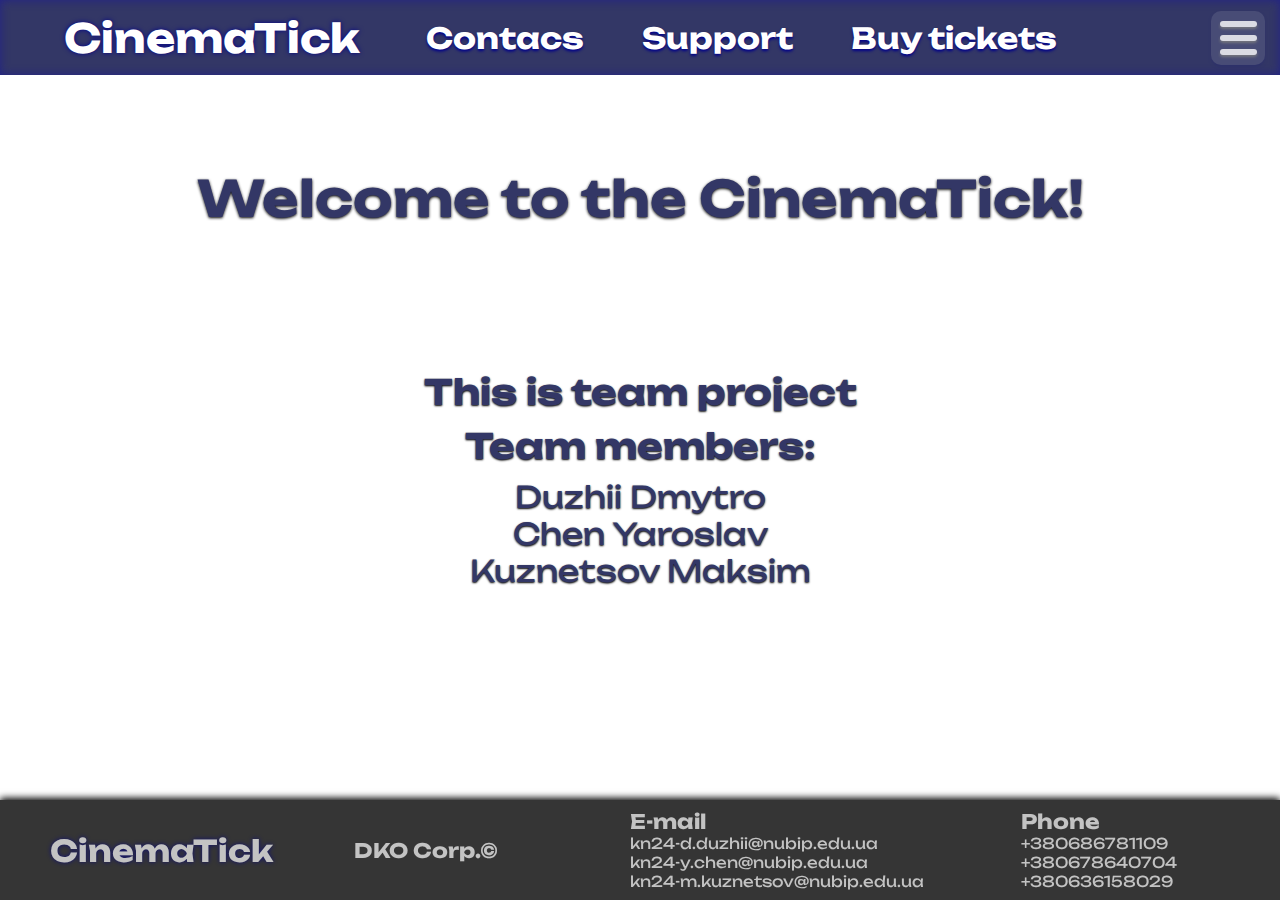
<file: index.html>
<!DOCTYPE html>
<html lang="en">
<head>
    <meta charset="UTF-8">
    <meta name="viewport" content="width=device-width, initial-scale=1.0">
    <link rel="stylesheet" href="./styles.css">
    <link rel="preconnect" href="https://fonts.googleapis.com">
    <link rel="preconnect" href="https://fonts.gstatic.com" crossorigin>
    <link href="https://fonts.googleapis.com/css2?family=Unbounded:wght@200..900&display=swap" rel="stylesheet">
    <title>CinemaTick</title>
</head>
<body>
    <div class="whrap"></div>
    <nav>
        <h1><a href="./index.html">CinemaTick</a></h1>
        <div class="nav-buts">
            <h3 class="nav-but"><a href="./contacts.html">Contacs</a></h3>
            <h3 class="nav-but"><a href="./support.html">Support</a></h3>
            <h3 class="nav-but"><a href="./buy-tickets.html">Buy tickets</a></h3>
        </div>
        <div class="back"></div>
        <div id="menu">
            <div id="first"></div>
            <div id="second"></div>
            <div id="third"></div>
        </div>
        <div id="spad">
            <h3 class="spad-but"><a href="./support.html">Support</a></h3>
            <h3 class="spad-but"><a href="./contacts.html">Contacs</a></h3>
            <h3 class="spad-but"><a href="./buy-tickets.html">Buy tickets</a></h3>
        </div>
    </nav>
    <main>
        <h2>Welcome to the CinemaTick!</h2>
        <p class="bold">This is team project</p>
        <p class="bold">Team members:</p>
        <p>Duzhii Dmytro<br>Chen Yaroslav<br>Kuznetsov Maksim</p>
    </main>
    <footer>
        <h1>CinemaTick</h1>
        <h4>DKO Corp.&copy</h4>
        <ul id="email">
            <li><strong>E-mail</strong></li>
            <li>kn24-d.duzhii@nubip.edu.ua</li>
            <li>kn24-y.chen@nubip.edu.ua</li>
            <li>kn24-m.kuznetsov@nubip.edu.ua</li>
        </ul>
        <ul id="phone">
            <li><strong>Phone</strong></li>
            <li>+380686781109</li>
            <li>+380678640704</li>
            <li>+380636158029</li>
        </ul>
    </footer>
</body>
</html>
</file>
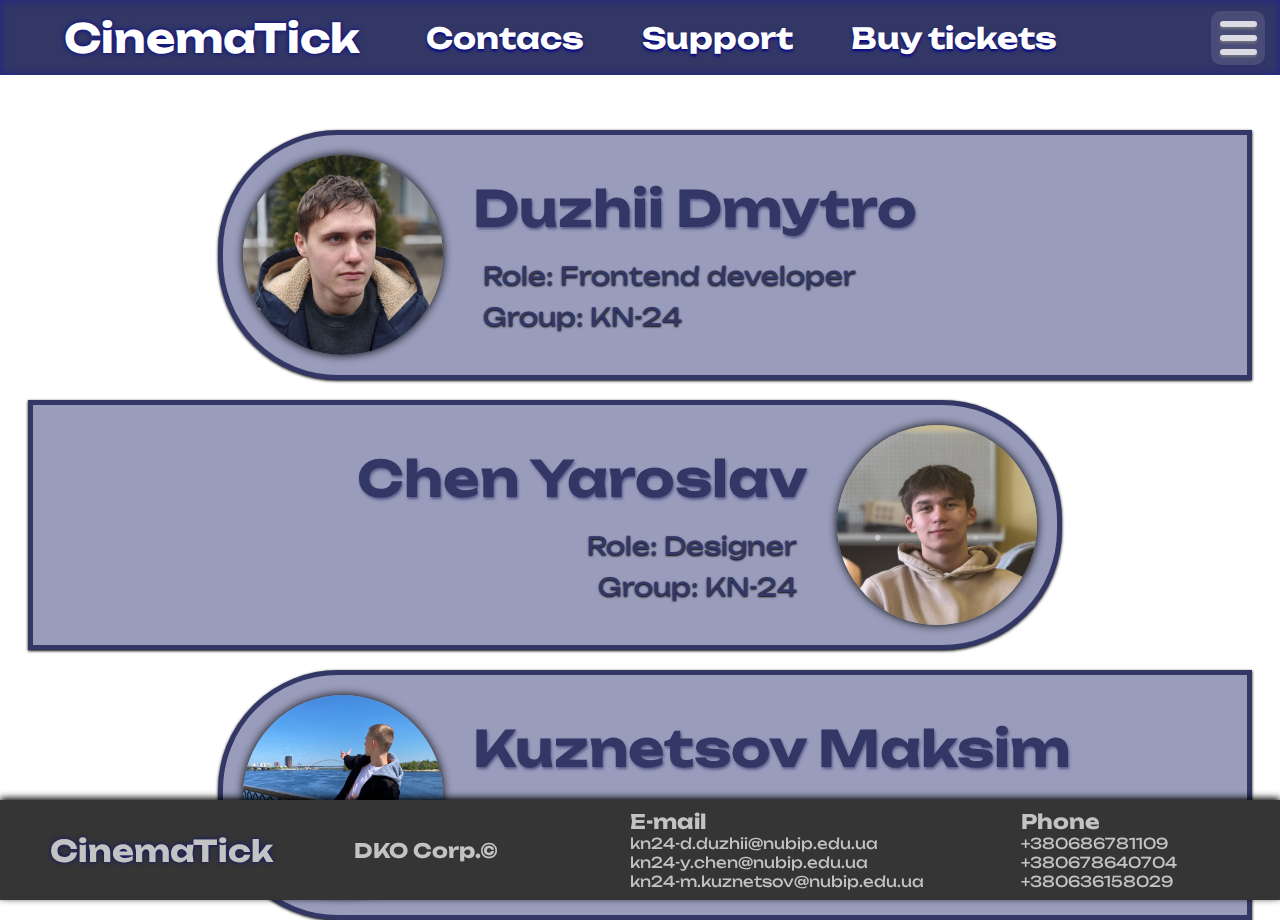
<file: contacts.html>
<!DOCTYPE html>
<html lang="en">
<head>
    <meta charset="UTF-8">
    <meta name="viewport" content="width=device-width, initial-scale=1.0">
    <link rel="stylesheet" href="./styles.css">
    <link rel="preconnect" href="https://fonts.googleapis.com">
    <link rel="preconnect" href="https://fonts.gstatic.com" crossorigin>
    <link href="https://fonts.googleapis.com/css2?family=Unbounded:wght@200..900&display=swap" rel="stylesheet">
    <title>CinemaTick</title>
</head>
<body>
    <div class="whrap"></div>
    <nav>
        <h1><a href="./index.html">CinemaTick</a></h1>
        <div class="nav-buts">
            <h3 class="nav-but"><a href="./contacts.html">Contacs</a></h3>
            <h3 class="nav-but"><a href="./support.html">Support</a></h3>
            <h3 class="nav-but"><a href="./buy-tickets.html">Buy tickets</a></h3>
        </div>
        <div class="back"></div>
        <div id="menu">
            <div id="first"></div>
            <div id="second"></div>
            <div id="third"></div>
        </div>
        <div id="spad">
            <h3 class="spad-but"><a href="./support.html">Support</a></h3>
            <h3 class="spad-but"><a href="./contacts.html">Contacs</a></h3>
            <h3 class="spad-but"><a href="./buy-tickets.html">Buy tickets</a></h3>
        </div>
    </nav>
    <main>
        <div id="duzhii">
            <img class="photo" src="./img/Duzhii.jpg" alt="Duzhii Dmytro">
            <div>
                <h2>Duzhii Dmytro</h2>
                <p>Role: Frontend developer</p>
                <p>Group: KN-24</p>
            </div>
        </div>
        <div id="chen">
            <div>
                <h2>Chen Yaroslav</h2>
                <p>Role: Designer</p>
                <p>Group: KN-24</p>
            </div>
            <img class="photo" src="./img/ChinChin.jpg" alt="Chen Yaroslav">

        </div>
        <div id="kuznetsov">
            <img class="photo" src="./img/Kuzechuk.jpg" alt="Kuznetsov Maksim">
            <div>
                <h2>Kuznetsov Maksim</h2>
                <p>Role: Sponsor</p>
                <p>Group: KN-24</p>
            </div>
        </div>
    <footer>
        <h1>CinemaTick</h1>
        <h4>DKO Corp.&copy</h4>
        <ul id="email">
            <li><strong>E-mail</strong></li>
            <li>kn24-d.duzhii@nubip.edu.ua</li>
            <li>kn24-y.chen@nubip.edu.ua</li>
            <li>kn24-m.kuznetsov@nubip.edu.ua</li>
        </ul>
        <ul id="phone">
            <li><strong>Phone</strong></li>
            <li>+380686781109</li>
            <li>+380678640704</li>
            <li>+380636158029</li>
        </ul>
    </footer>
</body>
</html>
</file>
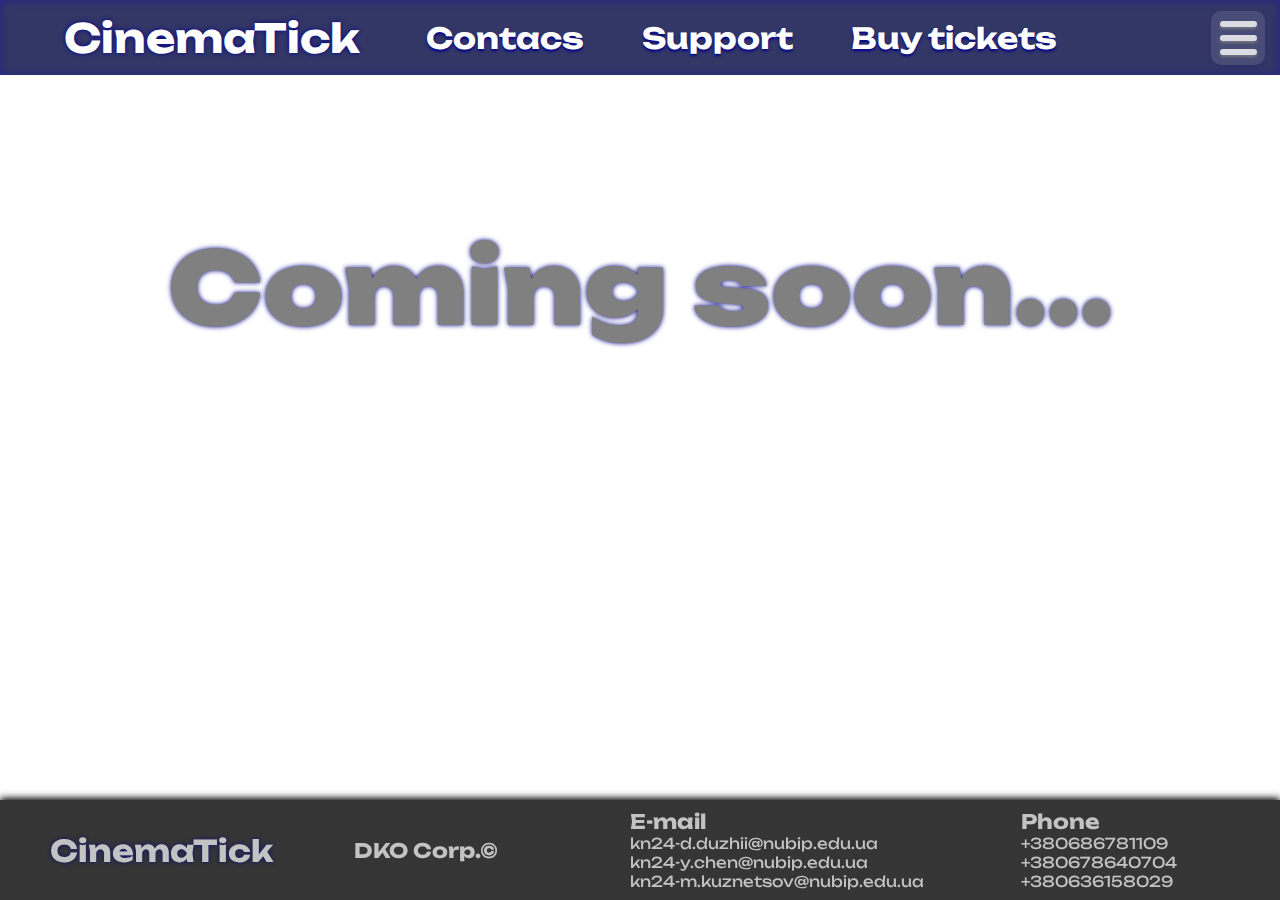
<file: support.html>
<!DOCTYPE html>
<html lang="en">
<head>
    <meta charset="UTF-8">
    <meta name="viewport" content="width=device-width, initial-scale=1.0">
    <link rel="stylesheet" href="./styles.css">
    <link rel="preconnect" href="https://fonts.googleapis.com">
    <link rel="preconnect" href="https://fonts.gstatic.com" crossorigin>
    <link href="https://fonts.googleapis.com/css2?family=Unbounded:wght@200..900&display=swap" rel="stylesheet">
    <title>CinemaTick</title>
</head>
<body>
    <div class="whrap"></div>
    <nav>
        <h1><a href="./index.html">CinemaTick</a></h1>
        <div class="nav-buts">
            <h3 class="nav-but"><a href="./contacts.html">Contacs</a></h3>
            <h3 class="nav-but"><a href="./support.html">Support</a></h3>
            <h3 class="nav-but"><a href="./buy-tickets.html">Buy tickets</a></h3>
        </div>
        <div class="back"></div>
        <div id="menu">
            <div id="first"></div>
            <div id="second"></div>
            <div id="third"></div>
        </div>
        <div id="spad">
            <h3 class="spad-but"><a href="./support.html">Support</a></h3>
            <h3 class="spad-but"><a href="./contacts.html">Contacs</a></h3>
            <h3 class="spad-but"><a href="./buy-tickets.html">Buy tickets</a></h3>
        </div>
    </nav>
    <h1 style="width: 90%;text-align: center;font-size: 100px;font-weight: 900;top:150px;color: gray;">Coming soon...</h1>
    <footer>
        <h1>CinemaTick</h1>
        <h4>DKO Corp.&copy</h4>
        <ul id="email">
            <li><strong>E-mail</strong></li>
            <li>kn24-d.duzhii@nubip.edu.ua</li>
            <li>kn24-y.chen@nubip.edu.ua</li>
            <li>kn24-m.kuznetsov@nubip.edu.ua</li>
        </ul>
        <ul id="phone">
            <li><strong>Phone</strong></li>
            <li>+380686781109</li>
            <li>+380678640704</li>
            <li>+380636158029</li>
        </ul>
    </footer>
</body>
</html>
</file>
<file: styles.css>
body{
    margin: 0;
    font-family: unbounded;
}
.whrap{
    position: absolute;
    width: 100%;
    height: 80%;
}
nav{
    width: 100%;
    background-color: #333766;
    height: 75px;
    box-shadow: 0 0 10px #228 inset;
    display: flex;
    flex-direction: row; 
}
a{
    text-decoration: none;
    color: white;
    transition: 100ms;
}
h1{
    width: 100px;
    margin: 0;
    align-content: center;
    position: relative;
    font-size: 40px;
    left: 5%;
    text-shadow: 0 0 5px darkblue;
    color: white;
}
.nav-buts{
    width: 60%;
    height: 100%;
    position: relative;
    left: 25%;
    display: inline-flex;
    flex-direction: row;
    align-items: center;
}
.nav-but{
    margin-right: 6%;
    font-size: 29px;
    transition: 100ms;
    padding: 6px;
    border-radius: 10px;
    text-shadow: 0 2px 3px darkblue;
}
.nav-but:hover{
    background-color: white;
    box-shadow: 0 2px 3px black;
    text-shadow: 0 0 0;
}
.nav-but:hover a{
    color: #333766;
}
#menu{
    position: absolute;
    width: 50px;
    height: 50px;
    right: 15px;
    align-self: center;
    border-radius: 10px;
    display: flex;
    flex-direction: column;
    justify-content: space-evenly;
    padding: 2px;
}
.back{
    position: absolute;
    background-color: white;
    opacity: 10%;
    width: 50px;
    height: 50px;
    right: 15px;
    align-self: center;
    border-radius: 10px;
    box-shadow: 0 2px 3px darkblue;
    display: flex;
    flex-direction: column;
    justify-content: space-evenly;
    padding: 2px;
}
#menu div{
    position: relative;
    height: 12%;
    background-color: White;
    margin-left: 6.5px;
    margin-right: 6px;
    border-radius: 5px;
    box-shadow: 0 2px 3px gray;
    transition: 100ms;
    opacity: 80%;
}
#menu:hover #first{
    rotate: -0.8rad;
    top: 28.5%;
    box-shadow: 0 0 0;
}
#menu:hover #second{
    opacity: 0;
}
#menu:hover #third{
    rotate: 0.8rad;
    bottom: 28.5%;
    box-shadow: 0 0 0;
}
#spad{
    background-color: white;
    border: 5px solid gray;
    border-radius: 20px;
    box-shadow: 0 0 4px #333766;
    opacity: 0;
    width: 300px;
    height: 300px;
    padding-bottom: 15px;
    padding-top: 10px;
    position: absolute;
    right: 15px;
    top: 70px;
    z-index: -1;
    transition: 200ms;
    transition-delay: 50ms;
    display: flex;
    flex-direction: column;
    align-items: center;
    justify-content: space-around;
}
.spad-but{
    width: 80%;
    height: 70px;
    text-align: center;
    align-content: center;
    background-color: #333766;
    border-radius: 10px;
    box-shadow: 1px 2px 3px black;
}
.spad-but a{
    font-size: 25px;
    color: white;
}
#menu:hover ~ #spad {
    opacity: 100%;
    z-index: 1;
}
#spad:hover{
    opacity: 100%;
    z-index: 1;
}
h2{
    font-size: 50px;
    color: #333766;
    text-shadow: 0 1px 3px black;
    position: relative;
    top: 50px;  
    text-align: center;
}
p{
    font-size: 30px;
    color: #333766;
    text-shadow: 0 1px 2px black;
    position: relative;
    top: 150px;
    margin: 10px;
    text-align: center;
}
.photo{
    width: 200px;
    height: 200px;
    border-radius: 50%;
    box-shadow: 0 0 10px black;
    margin: 20px;
    object-fit: cover;
}
#duzhii{
    display: flex;
    flex-direction: row;
    left: 17%;
    position: absolute;
    top: 130px;
    width: 80%;
    height: 240px;
    background-color: #999cbb;
    border-radius: 120px 0 0 120px;
    border: 5px solid #333766;
    box-shadow: 0 1px 3px black;
}
#duzhii h2{
    position: relative;
    top: 0;
    left: 10px;
    text-shadow: 1px 2px 3px #555988;
}
#duzhii p{
    position: relative;
    top: -20px;
    left: 10px;
    font-size: 25px;
    color: #333766;
    text-shadow: 0 1px 2px black;
    text-align: left;
}
#chen{
    display: flex;
    flex-direction: row;
    right: 17%;
    justify-content: right;
    position: absolute;
    top: 400px;
    width: 80%;
    height: 240px;
    background-color: #999cbb;
    border-radius: 0 120px 120px 0;
    border: 5px solid #333766;
    box-shadow: 0 1px 3px black;
}
#chen h2{
    position: relative;
    top: 0;
    right: 10px;
    text-shadow: 1px 2px 3px #555988;
}
#chen p{
    position: relative;
    top: -20px;
    right: 10px;
    font-size: 25px;
    color: #333766;
    text-shadow: 0 1px 2px black;
    text-align: right;
}
#kuznetsov{
    display: flex;
    flex-direction: row;
    left: 17%;
    position: absolute;
    top: 670px;
    width: 80%;
    height: 240px;
    background-color: #999cbb;
    border-radius: 120px 0 0 120px;
    border: 5px solid #333766;
    box-shadow: 0 1px 3px black;
}
#kuznetsov h2{
    position: relative;
    top: 0;
    left: 10px;
    text-shadow: 1px 2px 3px #555988;
}
#kuznetsov p{
    position: relative;
    top: -20px;
    left: 10px;
    font-size: 25px;
    color: #333766;
    text-shadow: 0 1px 2px black;
    text-align: left;
}
#bottom{
    margin-bottom: 150px;
}
.bold{
    font-weight: bold;
    font-size: 35px;
}

footer{
    width: 100%;
    height: 100px;
    background-color: #353535;
    position: fixed;
    bottom: 0;
    box-shadow: 0 -2px 7px black;
    display: flex;
    justify-content: space-around;
}
footer h1{
    font-size: 30px;
    opacity: 70%;
    position: relative;
    left: -1%;
}
h4{
    color: white;
    opacity: 70%;
    align-self: center;
    position: relative;
    left: 5%;
    font-size: 20px;
}
ul{
    position: relative;
    align-self: center;
}
li{
    color: white;
    list-style-type: none;
    font-size: 15px;
    opacity: 70%;
}
ul li strong{
    font-size: 20px;
}
#email{
    left: 30px;
}
#phone{
    left: -40px;
}
.tickets-main {
    display: flex;
    flex-wrap: wrap;
    justify-content: center;
    align-items: flex-start;
    gap: 40px;
    margin: 60px auto 0 auto;
    max-width: 1200px;
    width: 100%;
    box-sizing: border-box;
}
.posters {
    display: flex;
    flex-direction: row;
    gap: 32px;
    align-items: stretch;
    justify-content: center;
    min-width: 260px;
    flex-wrap: wrap;
}
.poster-card {
    background: #fff;
    border-radius: 18px;
    box-shadow: 0 6px 32px #33376622;
    padding: 24px 18px 18px 18px;
    display: flex;
    flex-direction: column;
    align-items: center;
    width: 240px;
    transition: transform 0.15s, box-shadow 0.15s;
    justify-content: flex-start;
    margin-bottom: 10px;
}
.poster-card:hover {
    transform: translateY(-6px) scale(1.03);
    box-shadow: 0 8px 32px #33376633;
}
.film-poster {
    width: 160px;
    height: 220px;
    object-fit: cover;
    border-radius: 12px;
    margin-bottom: 12px;
    box-shadow: 0 2px 8px #33376633;
}
.poster-card h2 {
    font-size: 22px;
    margin: 8px 0 4px 0;
    color: #333766;
    position: relative;
    top: 0;
}
.poster-card p {
    font-size: 15px;
    color: #555988;
    margin-bottom: 10px;
    position: relative;
    top: 0;
}
.select-film {
    background: #333766;
    color: #fff;
    border: none;
    border-radius: 8px;
    padding: 8px 18px;
    font-size: 16px;
    cursor: pointer;
    transition: background 0.2s, color 0.2s;
    margin-top: 6px;
}
.select-film:hover {
    background: #555988;
    color: #e0e7ff;
}
.calendar-seats {
    display: flex;
    flex-direction: row;
    gap: 40px;
    align-items: stretch;
    min-width: 320px;
    justify-content: center;
    width: 100%;
    margin-bottom: 150px;
}
.calendar, .seats {
    background: #fff;
    border-radius: 18px;
    box-shadow: 0 6px 32px #33376622;
    padding: 32px 32px 28px 32px;
    width: 100%;
    max-width: 350px;
    display: flex;
    flex-direction: column;
    align-items: center;
    gap: 18px;
    justify-content: center;
}
.calendar h3, .seats h3 {
    color: #333766;
    margin-bottom: 8px;
    font-size: 22px;
    text-align: center;
}
#show-date {
    align-self: center;
    padding: 8px 12px;
    border-radius: 8px;
    border: 1px solid #bfc4e6;
    font-size: 16px;
    outline: none;
    transition: border 0.2s;
}
#show-date:focus {
    border: 1.5px solid #333766;
}
.seats-grid {
    display: grid;
    grid-template-columns: repeat(4, 1fr);
    gap: 12px;
    margin-bottom: 12px;
    justify-items: center;
}
.seat {
    background: #e0e7ff;
    color: #333766;
    border: 1.5px solid #bfc4e6;
    border-radius: 7px;
    padding: 10px 0;
    font-size: 15px;
    cursor: pointer;
    transition: background 0.2s, color 0.2s, border 0.2s;
}
.seat.selected { 
    background: #333766 !important; 
    color: #fff !important; 
    border: 1.5px solid #333766 !important; 
}
.seat.selected, .seat:active {
    background: #333766;
    color: #fff;
    border: 1.5px solid #333766;
}
.seat:hover {
    background: #bfc4e6;
}
.seat.booked {
    background: #888 !important;
    color: #fff !important;
    border: 1.5px solid #888 !important;
    cursor: not-allowed !important;
    opacity: 0.7;
}
.buy-tickets-btn {
    background: #217a21;
    color: #fff;
    border: none;
    border-radius: 8px;
    padding: 12px 0;
    font-size: 18px;
    font-weight: bold;
    cursor: pointer;
    width: 100%;
    box-shadow: 0 2px 8px #217a2133;
    transition: background 0.2s, color 0.2s;
    margin-top: 8px;
}
.buy-tickets-btn:hover {
    background: #2ecc40;
    color: #e0e7ff;
}
#ticket-message {
    font-size: 16px;
    margin-top: 10px;
    min-height: 22px;
}
</file>
